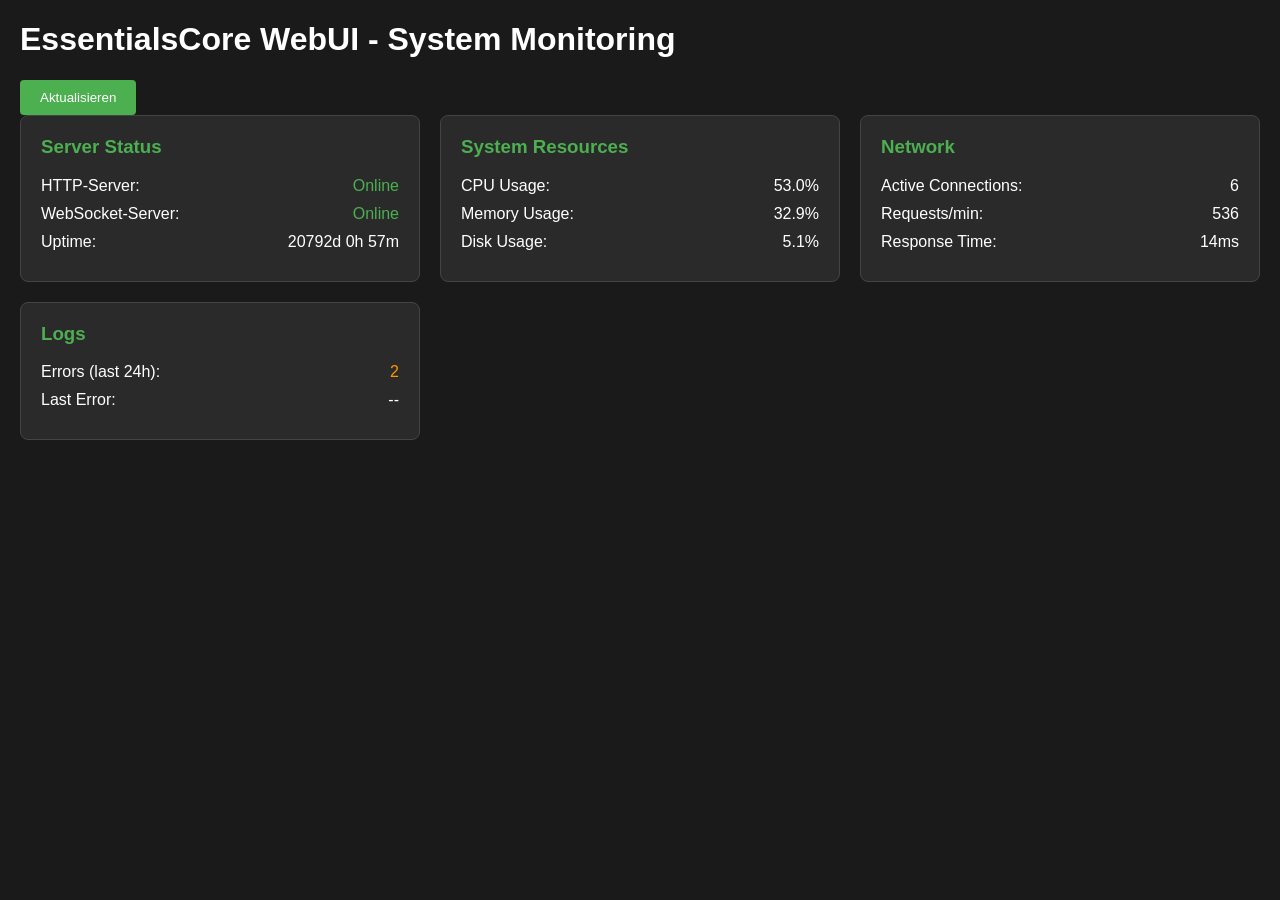
<file: src/main/resources/webui/webapp/monitoring.html>
<!DOCTYPE html>
<html lang="de">
<head>
    <meta charset="UTF-8">
    <meta name="viewport" content="width=device-width, initial-scale=1.0">
    <title>EssentialsCore WebUI - Monitoring</title>
    <style>
        body { font-family: Arial, sans-serif; margin: 20px; background: #1a1a1a; color: #fff; }
        .dashboard { display: grid; grid-template-columns: repeat(auto-fit, minmax(300px, 1fr)); gap: 20px; }
        .widget { background: #2a2a2a; padding: 20px; border-radius: 8px; border: 1px solid #444; }
        .widget h3 { margin-top: 0; color: #4CAF50; }
        .status-ok { color: #4CAF50; }
        .status-warning { color: #FF9800; }
        .status-error { color: #F44336; }
        .metric { display: flex; justify-content: space-between; margin: 10px 0; }
        .refresh-btn { background: #4CAF50; color: white; border: none; padding: 10px 20px; border-radius: 4px; cursor: pointer; }
    </style>
</head>
<body>
    <h1>EssentialsCore WebUI - System Monitoring</h1>
    <button class="refresh-btn" onclick="location.reload()">Aktualisieren</button>
    
    <div class="dashboard">
        <div class="widget">
            <h3>Server Status</h3>
            <div class="metric">
                <span>HTTP-Server:</span>
                <span id="http-status" class="status-ok">Online</span>
            </div>
            <div class="metric">
                <span>WebSocket-Server:</span>
                <span id="ws-status" class="status-ok">Online</span>
            </div>
            <div class="metric">
                <span>Uptime:</span>
                <span id="uptime">--</span>
            </div>
        </div>
        
        <div class="widget">
            <h3>System Resources</h3>
            <div class="metric">
                <span>CPU Usage:</span>
                <span id="cpu-usage">--</span>
            </div>
            <div class="metric">
                <span>Memory Usage:</span>
                <span id="memory-usage">--</span>
            </div>
            <div class="metric">
                <span>Disk Usage:</span>
                <span id="disk-usage">--</span>
            </div>
        </div>
        
        <div class="widget">
            <h3>Network</h3>
            <div class="metric">
                <span>Active Connections:</span>
                <span id="connections">--</span>
            </div>
            <div class="metric">
                <span>Requests/min:</span>
                <span id="requests-rate">--</span>
            </div>
            <div class="metric">
                <span>Response Time:</span>
                <span id="response-time">--</span>
            </div>
        </div>
        
        <div class="widget">
            <h3>Logs</h3>
            <div class="metric">
                <span>Errors (last 24h):</span>
                <span id="error-count" class="status-warning">--</span>
            </div>
            <div class="metric">
                <span>Last Error:</span>
                <span id="last-error">--</span>
            </div>
        </div>
    </div>
    
    <script>
        // Monitoring-Daten laden
        async function loadMonitoringData() {
            try {
                // Hier würden echte API-Calls stehen
                document.getElementById('uptime').textContent = formatUptime(Date.now() - (Math.random() * 86400000));
                document.getElementById('cpu-usage').textContent = (Math.random() * 100).toFixed(1) + '%';
                document.getElementById('memory-usage').textContent = (Math.random() * 100).toFixed(1) + '%';
                document.getElementById('disk-usage').textContent = (Math.random() * 100).toFixed(1) + '%';
                document.getElementById('connections').textContent = Math.floor(Math.random() * 50);
                document.getElementById('requests-rate').textContent = Math.floor(Math.random() * 1000);
                document.getElementById('response-time').textContent = Math.floor(Math.random() * 100) + 'ms';
                document.getElementById('error-count').textContent = Math.floor(Math.random() * 10);
            } catch (error) {
                console.error('Fehler beim Laden der Monitoring-Daten:', error);
            }
        }
        
        function formatUptime(ms) {
            const days = Math.floor(ms / 86400000);
            const hours = Math.floor((ms % 86400000) / 3600000);
            const minutes = Math.floor((ms % 3600000) / 60000);
            return `${days}d ${hours}h ${minutes}m`;
        }
        
        // Initial laden und alle 30 Sekunden aktualisieren
        loadMonitoringData();
        setInterval(loadMonitoringData, 30000);
    </script>
</body>
</html>
</file>
